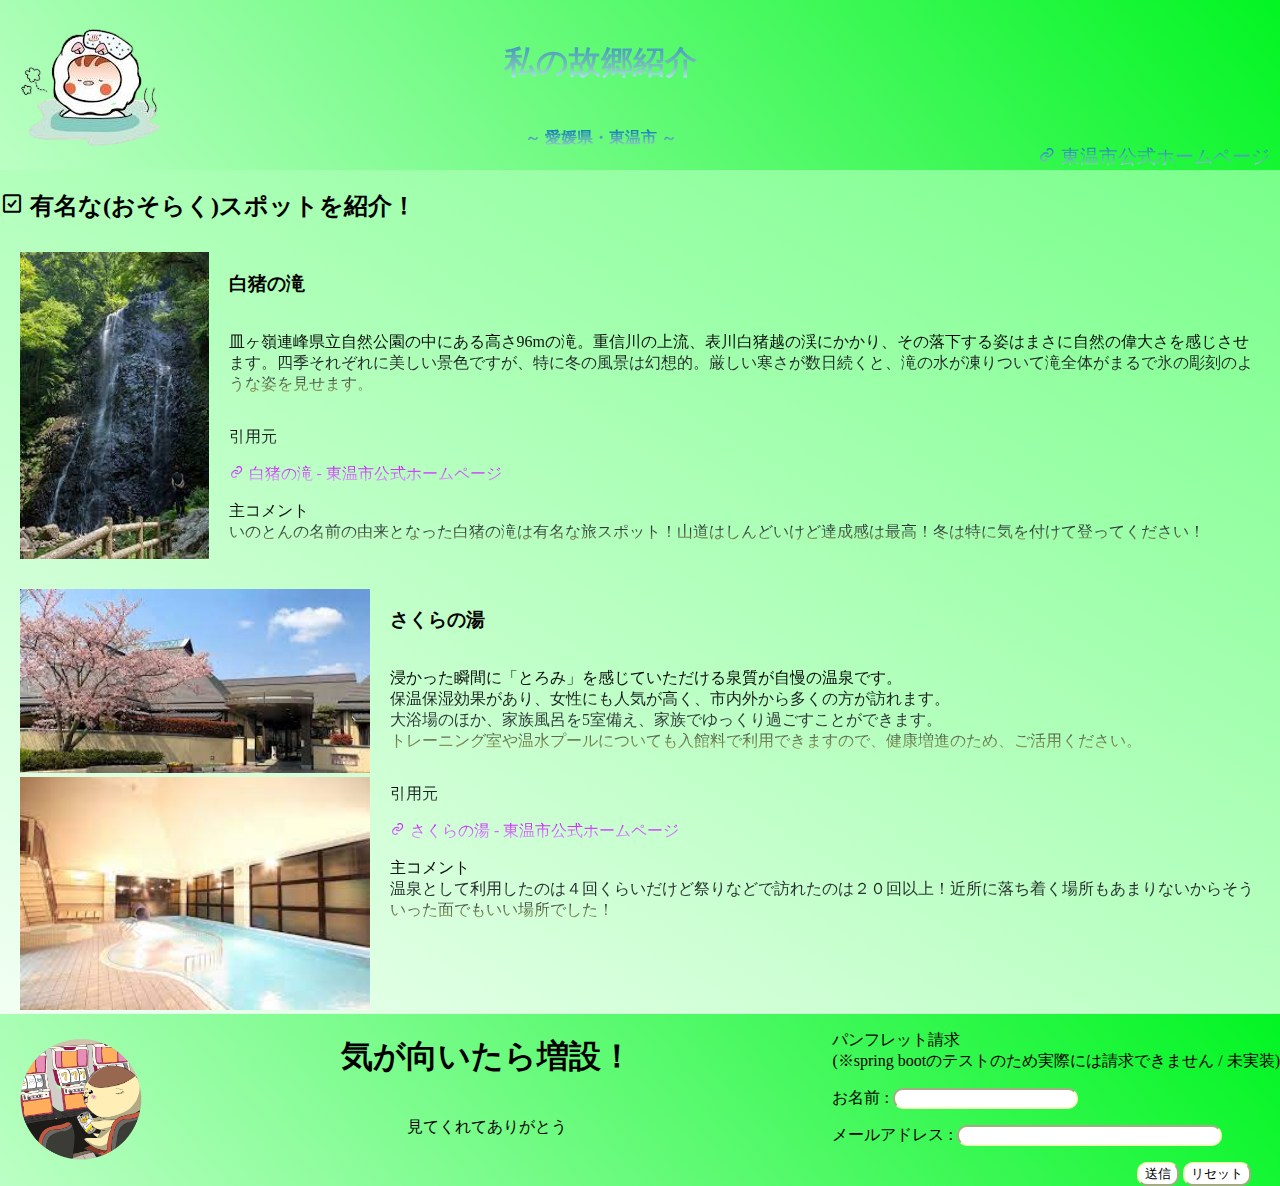
<file: myWebSite_3/HTML/index.html>
<!DOCTYPE html>
<html lang="ja">
<head>
    <meta charset="UTF-8">
    <title>私の故郷紹介</title>
    <link rel="stylesheet" href="../CSS/style.css">
    <link href='https://unpkg.com/boxicons@2.1.4/css/boxicons.min.css' rel='stylesheet'>
</head>
<body>
    <header class="header">
        <div class="imageIcon">
            <img src="../images/inotonIcon.png" alt="いのとん">
        </div>
        <div class="title_container">
            <h1 id="font">私の故郷紹介</h1>
            <h4 id="font">～&nbsp;愛媛県・東温市&nbsp;～</h4>
        </div>
        <div class="link_container">
            <a href="https://www.city.toon.ehime.jp/" id="font" target="_blank" rel="noopener noreferrer"><i class='bx bx-link'></i>&nbsp;東温市公式ホームページ</a>
        </div>
    </header>

    <div class="main_container">
        <h2><i class='bx bx-check-square' ></i>&nbsp;有名な(おそらく)スポットを紹介！</h2>
        <div class="famous_place_introduce">
            <img src="../images/fall.jpg" width="400px">
            <div class="describe">
                <h3>白猪の滝</h3>
                <p id="main_font">皿ヶ嶺連峰県立自然公園の中にある高さ96mの滝。重信川の上流、表川白猪越の渓にかかり、その落下する姿はまさに自然の偉大さを感じさせます。四季それぞれに美しい景色ですが、特に冬の風景は幻想的。厳しい寒さが数日続くと、滝の水が凍りついて滝全体がまるで氷の彫刻のような姿を見せます。</p>
                <p id="main_font">引用元</p>
                <a href="https://www.city.toon.ehime.jp/soshiki/13/2156.html" id="link_font" target="_blank" rel="noopener noreferrer"><i class='bx bx-link'></i>&nbsp;白猪の滝 - 東温市公式ホームページ</a>
                <p id="main_font">主コメント<br>いのとんの名前の由来となった白猪の滝は有名な旅スポット！山道はしんどいけど達成感は最高！冬は特に気を付けて登ってください！</p>
            </div>
        </div>
        <div class="famous_place_introduce">
            <div>
                <img src="../images/hotspring.jpg" width="350px">
                <div><img src="../images/hotspring2.jpg" width="350px"></div>
            </div>
            <div class="describe">
                <h3>さくらの湯</h3>
                <p id="main_font">浸かった瞬間に「とろみ」を感じていただける泉質が自慢の温泉です。<br>保温保湿効果があり、女性にも人気が高く、市内外から多くの方が訪れます。<br>大浴場のほか、家族風呂を5室備え、家族でゆっくり過ごすことができます。<br>トレーニング室や温水プールについても入館料で利用できますので、健康増進のため、ご活用ください。</p>
                <p id="main_font">引用元</p>
                <a href="https://www.city.toon.ehime.jp/soshiki/13/10120.html" id="link_font" target="_blank" rel="noopener noreferrer"><i class='bx bx-link'></i>&nbsp;さくらの湯 - 東温市公式ホームページ</a>
                <p id="main_font">主コメント<br>温泉として利用したのは４回くらいだけど祭りなどで訪れたのは２０回以上！近所に落ち着く場所もあまりないからそういった面でもいい場所でした！</p>
            </div>
        </div>
    </div>
    <footer class="footer">
        <div class="imageIcon">
            <img src="../images/myIcon.png" height="140px">
        </div>
        <div class="text_container">
            <h1>気が向いたら増設！</h1>
            <p>見てくれてありがとう</p>
        </div>
        <div class="requset_container">
            <p>パンフレット請求<br>(※spring&nbsp;bootのテストのため実際には請求できません&nbsp;/&nbsp;未実装)</p>
            <form>
                <p>お名前&nbsp;:&nbsp;<input type="text" name="name" size="20" class="form_design"></p>
                <p>メールアドレス&nbsp;:&nbsp;<input type="text" name="mail" size="30" class="form_design"></p>
                <div id="button">
                    <input type="submit" value="送信" class="form_design">
                    <input type="reset" value="リセット" class="form_design">
                </div>
            </form>
        </div>
    </footer>
</body>
</html>
</file>
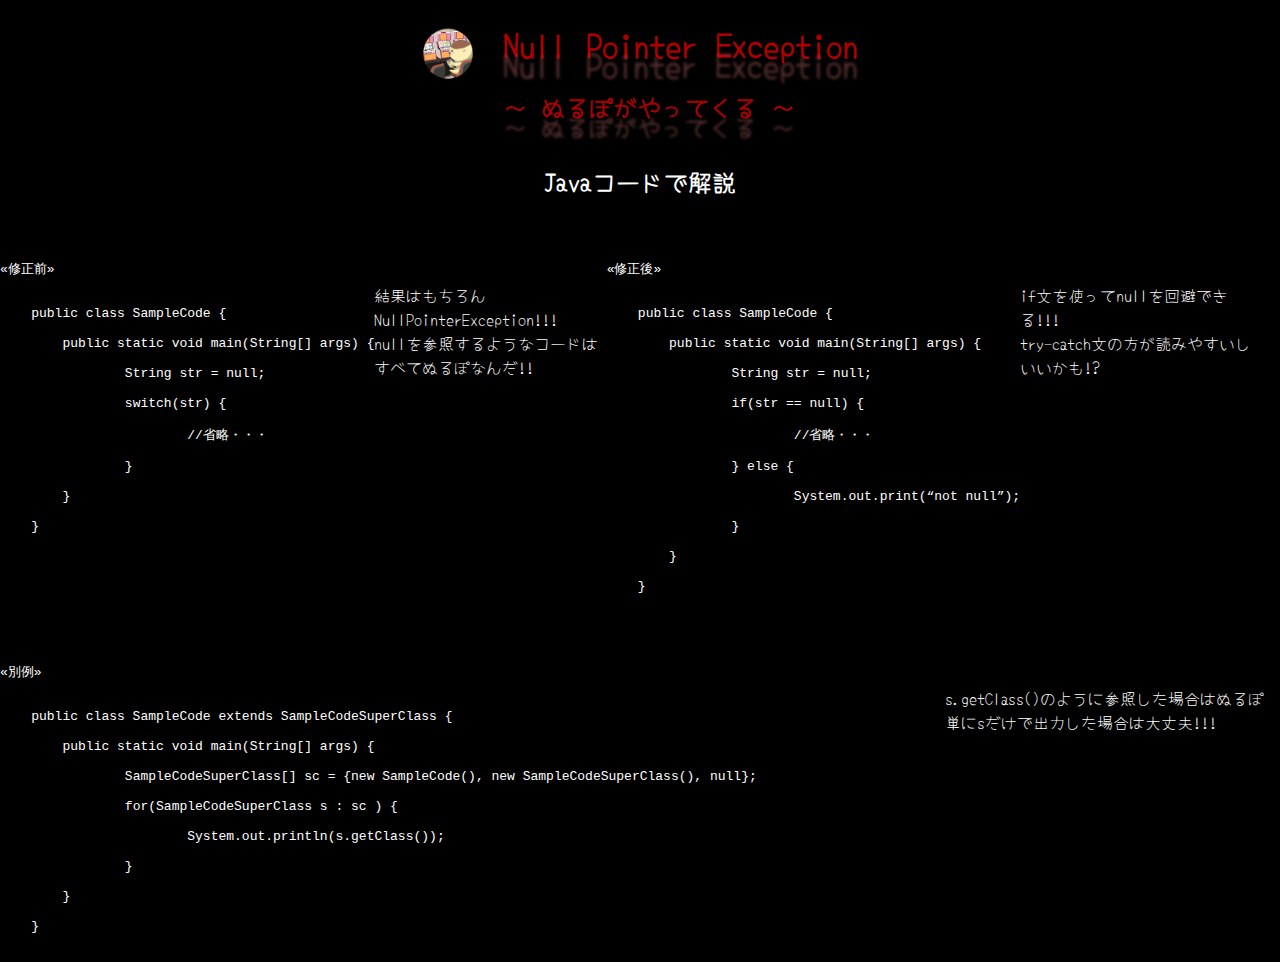
<file: myWebSite_4/HTML/index.html>
<!DOCTYPE html>
<html lang="ja">
<head>
    <meta charset="UTF-8">
    <title>ぬるぽ</title>
    <link rel="stylesheet" href="../CSS/style.css">
</head>
<body>
    <header class="header">
        <div class="icon">
            <img src="../images/myIcon.png" width="50px">
        </div>
        <div class="title_container">
            <h1>Null&nbsp;Pointer&nbsp;Exception</h1>
            <h2>～&nbsp;ぬるぽがやってくる&nbsp;～</h2>
        </div>
    </header>
    <div class="main_container">
        <h2>Javaコードで解説</h3>
        <div class="sample">
            <pre class="code_sample">
    <p>&laquo;修正前&raquo;</p>
    public&nbsp;class&nbsp;SampleCode&nbsp;&lbrace;<br>
    &#009;public&nbsp;static&nbsp;void&nbsp;main&lpar;String&#91;&#93;&nbsp;args&rpar;&nbsp;&lbrace;<br>
    &#009;&#009;String&nbsp;str&nbsp;=&nbsp;null;<br>
    &#009;&#009;switch&lpar;str&rpar;&nbsp;&lbrace;<br>
    &#009;&#009;&#009;//省略・・・<br>
    &#009;&#009;&rbrace;<br>
    &#009;&rbrace;<br>
    &rbrace;
            </pre>
            <div class="describe">
                <p><br><br>結果はもちろんNullPointerException!!!<br>
                nullを参照するようなコードは<br>
                すべてぬるぽなんだ!!</p>
            </div>
            <pre class="code_sample">
    <p>&laquo;修正後&raquo;</p>
    public&nbsp;class&nbsp;SampleCode&nbsp;&lbrace;<br>
    &#009;public&nbsp;static&nbsp;void&nbsp;main&lpar;String&#91;&#93;&nbsp;args&rpar;&nbsp;&lbrace;<br>
    &#009;&#009;String&nbsp;str&nbsp;=&nbsp;null;<br>
    &#009;&#009;if&lpar;str&nbsp;==&nbsp;null&rpar;&nbsp;&lbrace;<br>
    &#009;&#009;&#009;//省略・・・<br>
    &#009;&#009;&rbrace;&nbsp;else&nbsp;&lbrace;<br>
    &#009;&#009;&#009;System.out.print&lpar;&#147;not&nbsp;null&#148;&rpar;;<br>
    &#009;&#009;&rbrace;<br>
    &#009;&rbrace;<br>
    &rbrace;
            </pre>
            <div class="describe"> 
                <p><br><br>if文を使ってnullを回避できる!!!<br>
                try-catch文の方が読みやすいしいいかも!?</p>
            </div>
        </div>
        <div class="sample">
            <pre class="code_sample">
    <p>&laquo;別例&raquo;</p>
    public&nbsp;class&nbsp;SampleCode&nbsp;extends&nbsp;SampleCodeSuperClass&nbsp;&lbrace;<br>
    &#009;public&nbsp;static&nbsp;void&nbsp;main&lpar;String&#91;&#93;&nbsp;args&rpar;&nbsp;&lbrace;<br>
    &#009;&#009;SampleCodeSuperClass&#91;&#93;&nbsp;sc&nbsp;=&nbsp;&lbrace;new&nbsp;SampleCode&lpar;&rpar;&comma;&nbsp;new&nbsp;SampleCodeSuperClass&lpar;&rpar;&comma;&nbsp;null&rbrace;;<br>
    &#009;&#009;for&lpar;SampleCodeSuperClass&nbsp;s&nbsp;:&nbsp;sc&nbsp;&rpar;&nbsp;&lbrace;<br>
    &#009;&#009;&#009;System.out.println&lpar;s.getClass&lpar;&rpar;&rpar;;<br>
    &#009;&#009;&rbrace;<br>
    &#009;&rbrace;<br>
    &rbrace;
            </pre>
            <div class="describe">
                <p><br><br>s.getClass&lpar;&rpar;のように参照した場合はぬるぽ<br>
                単にsだけで出力した場合は大丈夫!!!</p>
            </div>
        </div>
    </div>
</body>
</html>
</file>
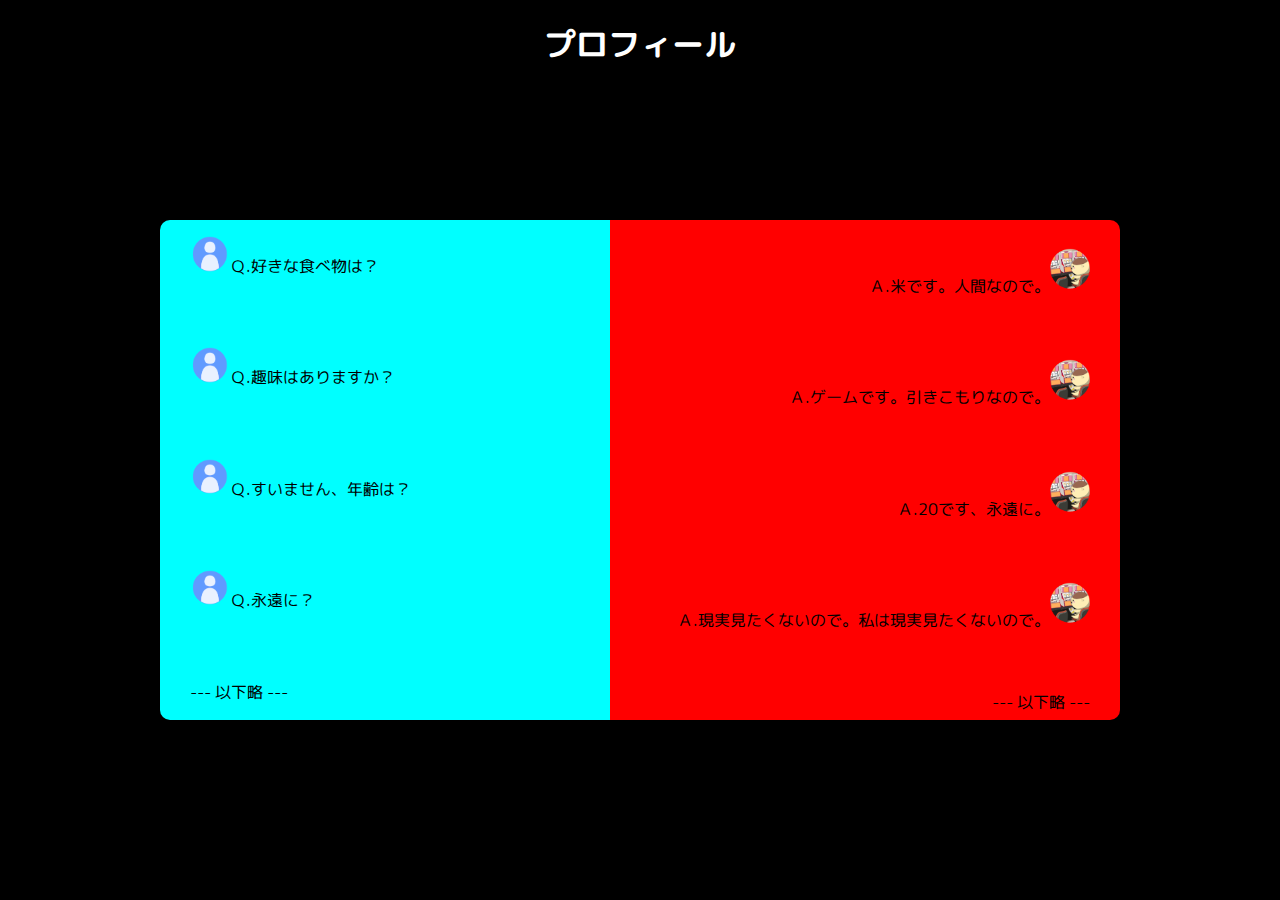
<file: myWebSite_5/HTML/index.html>
<!DOCTYPE html>
<html lang="ja">
<head>
    <meta charset="UTF-8">
    <title>プロフィール</title>
    <link rel="stylesheet" href="../CSS/style.css">
    <link href="https://fonts.googleapis.com/css?family=M+PLUS+Rounded+1c" rel="stylesheet">
</head>
<body>
    <header class="header">
        <div class="title_container">
            <h1>プロフィール</h1>
        </div>
    </header>
    <div class="main_container">
        <div class="question_container">
            <p><img src="../images/yourIcon.png" width="40px">Ｑ.好きな食べ物は？</p>
            <p><img src="../images/yourIcon.png" width="40px">Ｑ.趣味はありますか？</p>
            <p><img src="../images/yourIcon.png" width="40px">Ｑ.すいません、年齢は？</p>
            <p><img src="../images/yourIcon.png" width="40px">Ｑ.永遠に？</p>
            <p>---&nbsp;以下略&nbsp;---</p>
        </div>
        <div class="answer_container">
            <p>Ａ.米です。人間なので。<img src="../images/myIcon.png" width="40px"></p>
            <p>Ａ.ゲームです。引きこもりなので。<img src="../images/myIcon.png" width="40px"></p>
            <p>Ａ.20です、永遠に。<img src="../images/myIcon.png" width="40px"></p>
            <p>Ａ.現実見たくないので。私は現実見たくないので。<img src="../images/myIcon.png" width="40px"></p>
            <p>---&nbsp;以下略&nbsp;---</p>
        </div>
    </div>
</body>
</html>
</file>
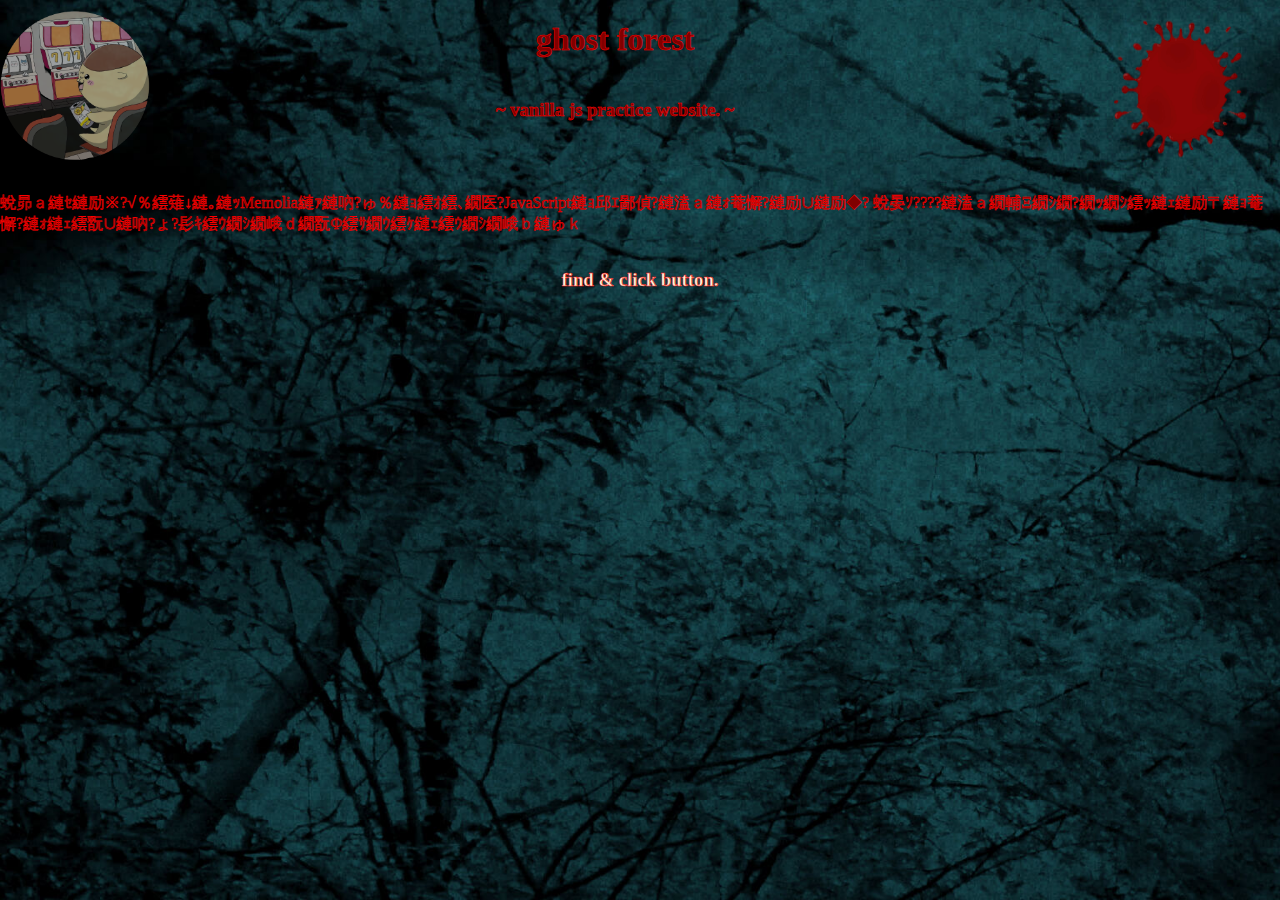
<file: myWebSite_6/HTML/index.html>
<!DOCTYPE html>
<html lang="ja">
<head>
    <meta charset="UTF-8">
    <title>GhostForest</title>
    <link rel="stylesheet" href="../CSS/style.css">
</head>
<body>
    <header class="header">
        <div class="icon">
            <img src="../images/myIcon.png" width="150px">
        </div>
        <div class="title_container">
            <h1>ghost&nbsp;forest</h1>
            <h3>~&nbsp;vanilla&nbsp;js&nbsp;practice&nbsp;website.&nbsp;~</h3>
        </div>
        <img src="../images/blood.png" alt="blood" id="pic" width="200px">
    </header>
    <div class="main_container" id="main">
        <div id="myName" onclick="clickName()">your&nbsp;name?</div>
        <div id="question" onclick="clickQuestion()">what&nbsp;is&nbsp;this</div>
        <div id="help" onclick="clickHelp()">help!</div>
        <div id="change" onclick="clickChange()">please&nbsp;cute&nbsp;ghost</div>
    </div>
    <div class="text">
        <p class="type" data-speed="2">蛻昴ａ縺ｾ縺励※?√％繧薙↓縺｡縺ｯMemolia縺ｧ縺吶?ゅ％縺ｮ繧ｵ繧､繝医?JavaScript縺ｮ邱ｴ鄙偵?縺溘ａ縺ｫ菴懈?縺励∪縺励◆?
            蛻晏ｿ????縺溘ａ繝輔Ξ繝ｼ繝?繝ｯ繝ｼ繧ｯ縺ｪ縺励〒縺ｮ菴懈?縺ｫ縺ｪ繧翫∪縺吶?ょ?髟ｷ繧ｳ繝ｼ繝峨ｄ繝翫Φ繧ｻ繝ｳ繧ｹ縺ｪ繧ｳ繝ｼ繝峨ｂ縺ゅｋ
            縺ｨ諤昴＞縺ｾ縺吶′貂ｩ縺九＞逶ｮ縺ｧ隕九※縺上□縺輔＞?
            證?▽縺ｶ縺励↓縺薙≧縺?≧邁｡蜊倥↑繧ｵ繧､繝医ｒ菴懊▲縺ｦ縺?∪縺呻ｼ√Ξ繧ｹ繝昴Φ繧ｷ繝悶ョ繧ｶ繧､繝ｳ縺ｫ縺ｯ縺ｪ縺｣縺ｦ縺?∪縺帙ｓ?
            逕ｳ縺苓ｨｳ縺斐＊縺?∪縺帙ｓ...縲Ｄss縺ｧabsolute繧剃ｽｿ縺??縺ｯ縺ゅ∪繧翫ｈ縺上↑縺?→閨槭″縺ｾ縺励◆縺ｮ縺ｧ縺ｪ繧九∋縺丈ｽｿ繧上↑縺?ｈ縺?↓縺励※縺?∪縺吶?
            24蜊偵〒螳溷漁邨碁ｨ薙′縺ｪ縺?◆繧√＞繧阪＞繧堺ｸ榊ｮ峨ｒ謖√▲縺ｦ驕弱＃縺励※縺?ｋ譌･縲?〒縺吶?
            譁?ｭ怜喧縺代ヤ繝ｼ繝ｫ繧剃ｽｿ縺｣縺ｦ縺?ｋ縺ｮ縺ｧ縺吶′縲∬恭隱槭→縺九□縺ｨ譁?ｭ怜喧縺代↓縺ｪ繧峨↑縺??縺ｧ螟ｧ螟峨〒縺吶?縺薙ｌ縲
            譌･譛ｬ隱槭〒縺ｧ縺阪ｋ縺?縺第遠縺､繧医≧縺ｫ縺励↑縺?→縺?￠縺ｪ縺??縺悟宍縺励＞縺ｧ縺吶?
            縺ゅ￥縺ｾ縺ｧ閭梧勹縺ｨ縺励※菴ｿ縺?◆縺?□縺代↑縺ｮ縺ｧ驕ｩ蠖薙↓諤昴▲縺ｦ縺?ｋ縺薙→繧呈遠縺｣縺ｦ縺?ｋ縺ｮ縺ｧ縺吶′縲√↑縺九↑縺区枚蟄励′
            蝓九∪繧峨↑縺??縺ｧ蝗ｰ縺｣縺ｦ縺?∪縺吶?
            鬆大ｼｵ縺｣縺ｦ縺ｿ縺ｾ縺励◆縺梧枚蟄励′蝓九∪繧峨↑縺??縺ｧ豌励↓縺ｪ繧玖ｨ倅ｺ九°繧画枚蟄励ｒ蛻?ｊ謚懊＞縺ｦ縺ｨ縺｣縺ｦ縺阪∪縺吶?縲
            -繝ｩ繧､繝悶Λ繝ｪ縺ｨ縺ｯ- 蜀榊茜逕ｨ蜿ｯ閭ｽ縺ｪ繝励Ο繧ｰ繝ｩ繝?繧堤音螳壹?繧ｳ繝ｳ繧ｻ繝励ヨ縺ｫ蠕薙▲縺ｦ1縺､縺ｮ繝輔ぃ繧､繝ｫ縺ｫ髮?ａ縺溘ｂ縺ｮ縺ｧ縺吶?ゅい
            繝励Μ繧ｱ繝ｼ繧ｷ繝ｧ繝ｳ縺ｪ縺ｩ縺ｮ髢狗匱繧偵☆繧矩圀縺ｫ繝ｩ繧､繝悶Λ繝ｪ繧剃ｽｿ縺?→縲√Λ繧､繝悶Λ繝ｪ縺ｮ荳ｭ縺九ｉ驕ｩ螳懷ｿ?ｦ√↑繝励Ο繧ｰ繝ｩ繝?繧貞叙繧雁?縺励※菴ｿ縺?％縺ｨ縺
            後〒縺阪∪縺吶?ゅΛ繧､繝悶Λ繝ｪ繧剃ｽｿ縺医?縲√◎縺ｮ蛻?□縺代?繝ｭ繧ｰ繝ｩ繝?繧偵☆繧区焔髢薙ｒ逵√￠繧九ｏ縺代〒縺吶?
            -繝輔Ξ繝ｼ繝?繝ｯ繝ｼ繧ｯ縺ｨ縺ｯ- 繝輔Ξ繝ｼ繝?繝ｯ繝ｼ繧ｯ縺ｨ縺ｯ縲∵眠縺励＞繝励Ο繧ｰ繝ｩ繝?繧帝幕逋ｺ縺吶ｋ髫帙↓菴ｿ縺医ｋ譫?邨?∩縺ｧ縺吶?ゅヵ繝ｬ繝ｼ繝?繝ｯ繝ｼ繧ｯ繧剃ｽｿ縺
            医?繝励Ο繧ｰ繝ｩ繝?縺ｮ譫?邨?∩?亥悄蜿ｰ?峨∪縺ｧ逕ｨ諢上＆繧後ｋ蛻?□縺代?√Λ繧､繝悶Λ繝ｪ繧医ｊ蜉ｹ邇?噪縺ｨ縺ｯ險?縺医∪縺吶?ゅ◎縺ｮ蜿埼擇縲∵ｱｺ縺ｾ縺｣縺滓棧邨?∩縺ｫ
            蠕薙ｏ縺ｪ縺?→縺?￠縺ｪ縺??縺ｧ縲√Λ繧､繝悶Λ繝ｪ繧医ｊ閾ｪ逕ｱ蠎ｦ縺ｯ菴弱＞縺ｧ縺吶?
            謾ｿ豐ｻ縺ｮ險倅ｺ九〒縺吶?ゅ?悟ｭｦ縺ｶ諢乗ｬｲ縺後≠繧後?縲∬ｪｰ縺ｧ繧ょ､ｧ蟄ｦ縺ｧ蟄ｦ縺ｶ縺薙→縺後〒縺阪ｋ繧医≧縺ｫ縺吶ｋ縺ｮ縺梧悍縺ｾ縺励＞縲ょｮｶ蠎ｭ縺ｮ邨梧ｸ育腸蠅?↓繧医ｋ
            縲梧蕗閧ｲ譬ｼ蟾ｮ縲阪?譏ｯ豁｣縺ｫ驥阪＞閻ｰ繧偵≠縺偵◆謾ｿ蠎懊′縲√?檎ｵｦ莉伜梛縲榊･ｨ蟄ｦ驥代ｒ蜿励￠蜿悶ｌ繧倶ｺｺ繧??∵肢讌ｭ譁呎ｸ帛?縺ｮ蟇ｾ雎｡縺ｫ縺ｪ繧倶ｺｺ繧貞ｺ?￡繧区婿驥昴ｒ髢｣隴ｰ豎ｺ螳壹＠縺溘?
            迴ｾ迥ｶ縺ｮ蛻ｶ蠎ｦ縺ｯ縲∝ｹｴ蜿趣ｼ抵ｼ暦ｼ蝉ｸ??譛ｪ貅?縺ｮ菴乗ｰ醍ｨ朱撼隱ｲ遞惹ｸ門ｸｯ縺ｧ縺ｯ譛?螟ｧ縺ｧ蟷ｴ邏?ｼ托ｼ厄ｼ蝉ｸ??縺ｮ謾ｯ謠ｴ縺悟女縺代ｉ繧後ｋ縲ゑｼ抵ｼ仙ｹｴ蠎ｦ縺ｫ蟋九∪縺｣縺溘?ゅ％縺?＠縺
            滉ｸ門ｸｯ縺ｮ螟ｧ蟄ｦ縺ｪ縺ｩ縺ｸ縺ｮ騾ｲ蟄ｦ邇??縲?ｼ托ｼ吝ｹｴ蠎ｦ縺ｮ?費ｼ撰ｼ?°繧会ｼ抵ｼ貞ｹｴ蠎ｦ縺ｯ?包ｼ暦ｼ?↓荳頑?縺励◆縲よ眠譁ｹ驥昴〒縺ｯ縲∵髪謠ｴ縺ｮ蟇ｾ雎｡荳門ｸｯ繧貞ｺ?￡繧九?ゑｼ抵ｼ泌ｹｴ蠎ｦ縺九ｉ縲遘
            ∫ｫ九?逅?ｷ･霎ｲ邉ｻ縺ｧ蟄ｦ縺ｶ蝣ｴ蜷医ｄ縲∵恩鬢翫☆繧句ｭ舌′?謎ｺｺ莉･荳翫?荳門ｸｯ縺ｯ縲∝ｹｴ蜿守ｴ?ｼ厄ｼ撰ｼ蝉ｸ??縺ｾ縺ｧ縺ｮ荳ｭ髢捺園蠕怜ｱ､繧よ髪謠ｴ繧貞女縺代ｉ繧後ｋ繧医≧縺ｫ縺吶ｋ縲ょｰ?擂繧貞燕蜷代
            ″縺ｫ閠?∴繧峨ｌ繧句ｭｦ逕溘′縺ｭ繧峨＞騾壹ｊ縺ｫ蠅励∴繧九?縺ｧ縺ゅｌ縺ｰ縲∽ｸ?豁ｩ蜑埼?ｲ縺?縺ｨ縺?∴繧九?りｿ疲ｸ医′蠢?ｦ√↑縲瑚ｲｸ荳主梛縲榊･ｨ蟄ｦ驥代?謾ｹ蝟?ｭ悶ｂ遉ｺ縺輔ｌ縺溘?りｿ斐☆邱城｡阪?螟峨∴縺ｪ縺?ｂ縺ｮ縺ｮ譛医???霑
            疲ｸ磯｡阪ｒ貂帙ｉ縺吝宛蠎ｦ繧剃ｽｿ縺医ｋ莠ｺ縺ｮ遽?峇繧偵?∝ｺ?￡繧区婿蜷代□縲ゅ?阪％縺ｮ蛻ｶ蠎ｦ謨ｰ蟷ｴ蜑阪￥繧峨＞縺九ｉ蛻ｶ螳壹＠縺ｦ縺ｻ縺励＞縺九▲縺?..縲
        </p>
    </div>
    <footer>
        <div class="describe">
            <h3>find&nbsp;&&nbsp;click&nbsp;button.</h3>
        </div>
    </footer>
    <script src="../JS/script.js"></script>
</body>
</html>
</file>
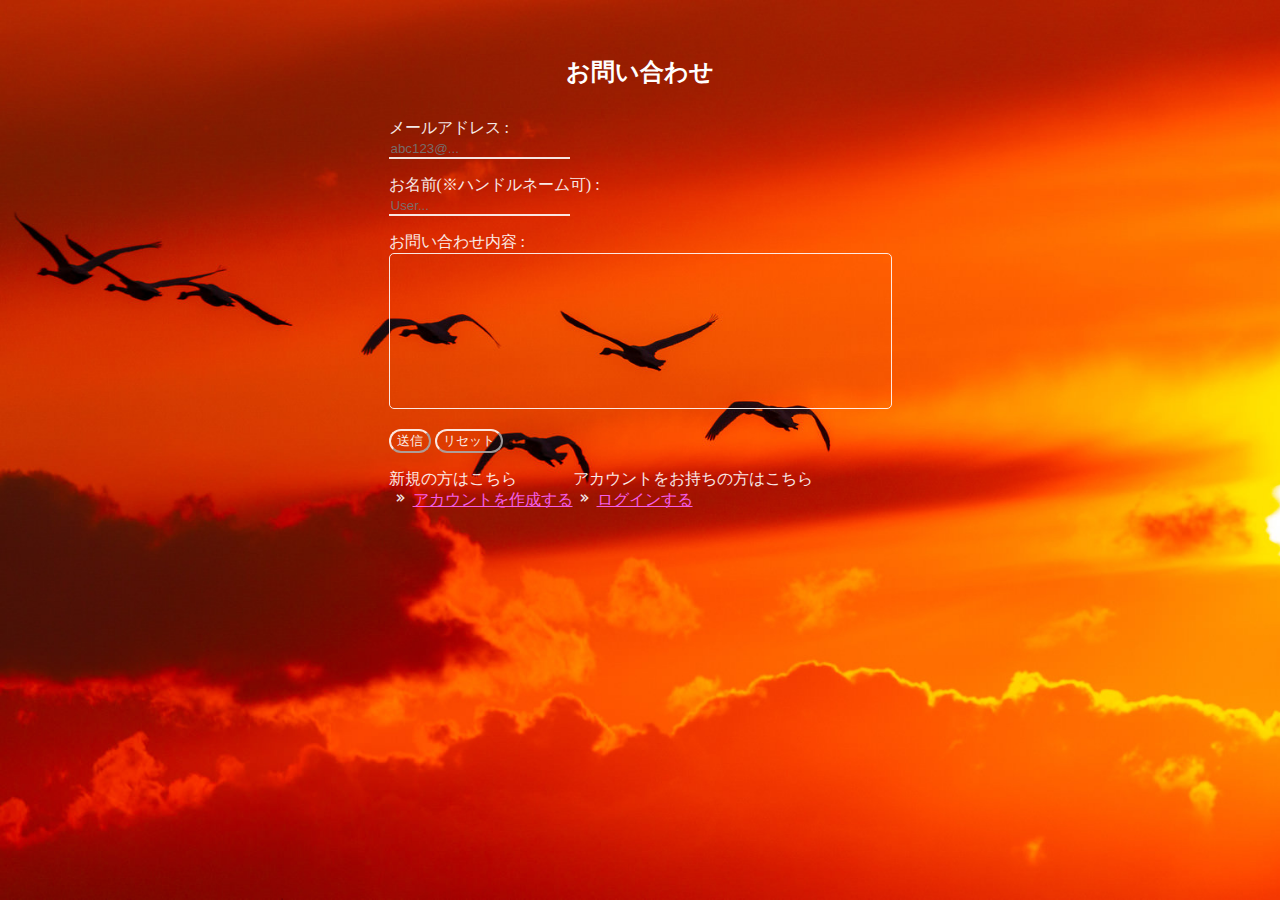
<file: myWebSite_7/html/form.html>
<!DOCTYPE html>
<html lang="ja">
    <head>
        <meta charset="UTF-8">
        <title>お問い合わせ</title>
        <link rel="stylesheet" href="../css/style.css">
        <link href='https://unpkg.com/boxicons@2.1.4/css/boxicons.min.css' rel='stylesheet'>
    </head>
    <body id="form">
        <div class="title_container">
            <h2>お問い合わせ</h2>
        </div>
        <div class="form_container" id="lr_fade">
            <form id="form_display" action="../php/form.php" method="post">
                <p>メールアドレス&nbsp;:&nbsp;<br><input type="text" placeholder="abc123@..." name="form[0]"></p>
                <p>お名前(※ハンドルネーム可)&nbsp;:&nbsp;<br><input type="text" placeholder="User..." name="form[1]"></p>
                <p>お問い合わせ内容&nbsp;:&nbsp;<br><textarea rows="10" cols="60" name="form[2]"></textarea></p>
                <div class="button_container">
                    <input class="button" type="submit" value="送信">
                    <input class="button" type="reset" value="リセット">
                </div>
                <div class="lr_link">
                    <p>新規の方はこちら<br>
                    &nbsp;<i class='bx bx-chevrons-right'></i>&nbsp;<a href="../html/register.html">アカウントを作成する</a></p>
                    <p>アカウントをお持ちの方はこちら<br>
                    &nbsp;<i class='bx bx-chevrons-right'></i>&nbsp;<a href="../html/login.html">ログインする</a></p>
                </div>
            </form>
        </div>
        <script src="../js/script.js"></script>
    </body>
</html>
</file>
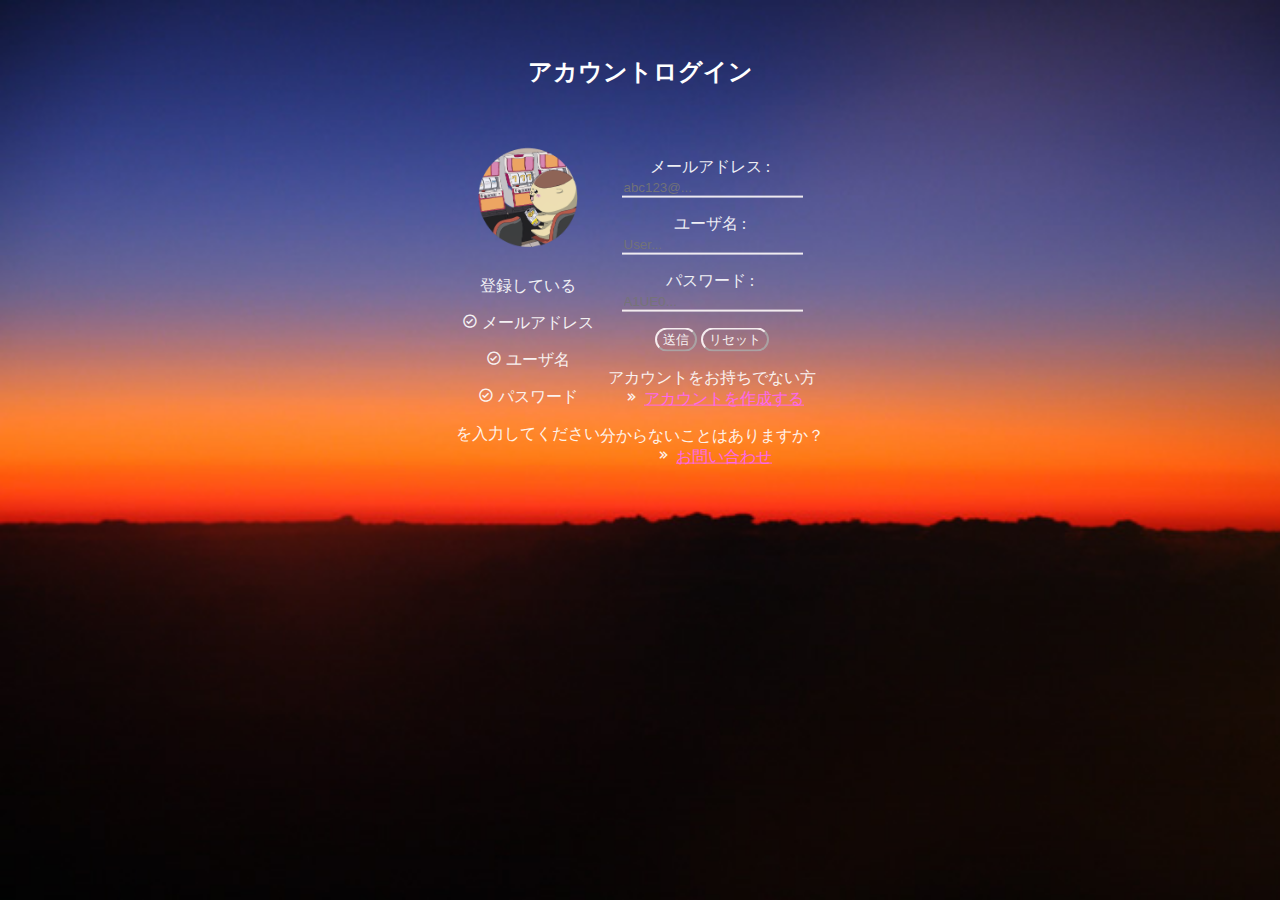
<file: myWebSite_7/html/login.html>
<!DOCTYPE html>
<html lang="ja">
    <head>
        <meta charset="UTF-8">
        <title>ログイン</title>
        <link rel="stylesheet" href="../css/style.css">
        <link href='https://unpkg.com/boxicons@2.1.4/css/boxicons.min.css' rel='stylesheet'>
    </head>
    <body id="lr">
        <div class="title_container">
            <h2>アカウントログイン</h2>
        </div>
        <div class="lr_container" id="lr_fade">
            <div class="left_container">
                <img src="../images/myIcon.png" width="100px">
                <p>登録している</p>
                <p><i class='bx bx-check-circle'></i>&nbsp;メールアドレス</p>
                <p><i class='bx bx-check-circle'></i>&nbsp;ユーザ名</p>
                <p><i class='bx bx-check-circle'></i>&nbsp;パスワード</p>
                <p>を入力してください</p>
            </div>
            <div class="right_container">
                <form id="login_form" class="form" action="../php/Login.php" method="post">
                <p>メールアドレス&nbsp;:&nbsp;<br><input type="text" placeholder="abc123@..." name="login[0]"　required="required"></p>
                <p>ユーザ名&nbsp;:&nbsp;<br><input type="text" placeholder="User..." name="login[1]"　required="required"></p>
                <p>パスワード&nbsp;:&nbsp;<br><input type="text" placeholder="A1UE0..." name="login[2]"　required="required"></p>
                <div class="button_container">
                    <input class="button" type="submit" value="送信">
                    <input class="button" type="reset" value="リセット">
                </div>
                <p>アカウントをお持ちでない方<br>
                    &nbsp;<i class='bx bx-chevrons-right'></i>&nbsp;<a href="../html/register.html">アカウントを作成する</a></p>
                <p>分からないことはありますか？<br>
                    &nbsp;<i class='bx bx-chevrons-right'></i>&nbsp;<a href="../html/form.html">お問い合わせ</a></p>
                </form>
            </div>
        </div>
        <script src="../js/script.js"></script>
    </body>
</html>
</file>
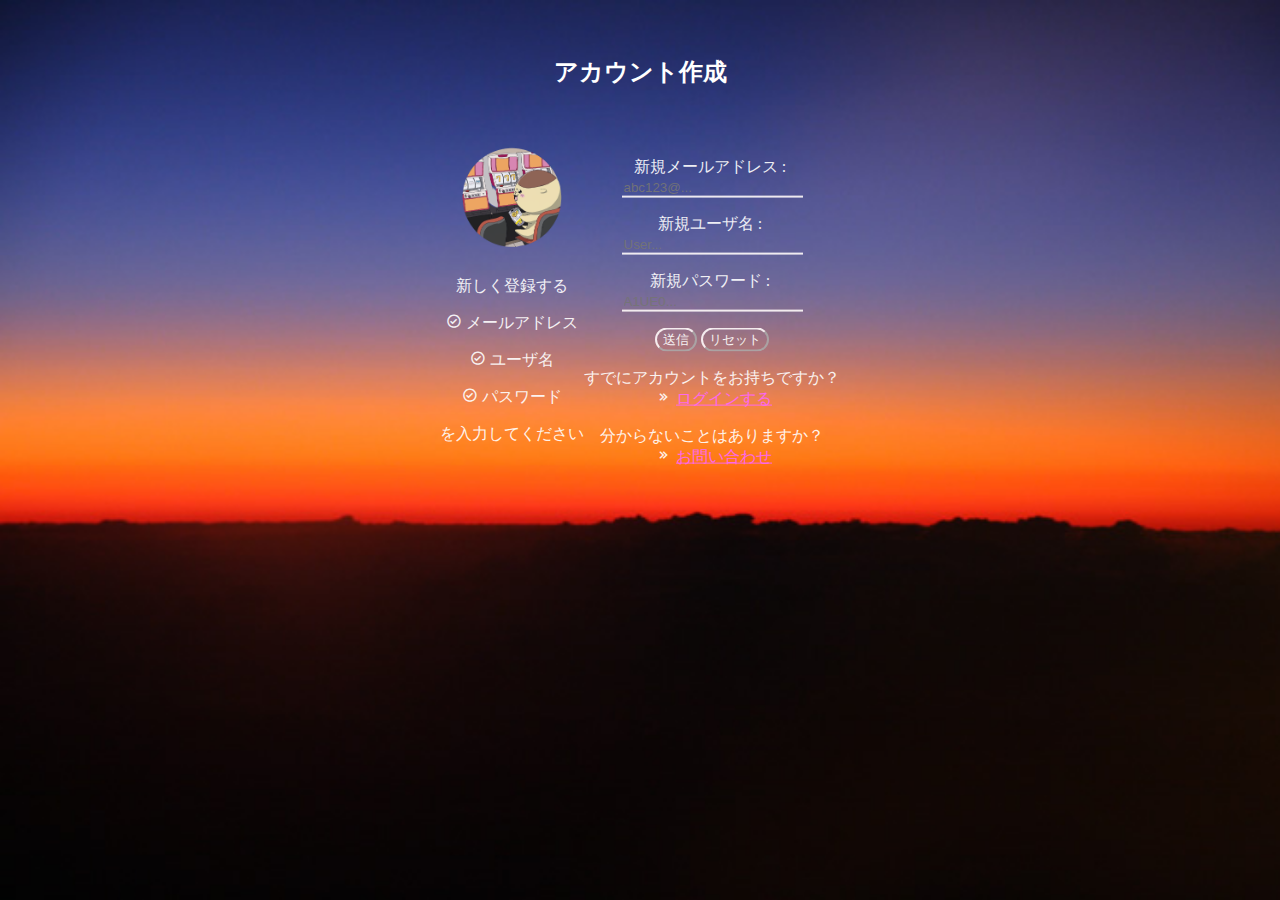
<file: myWebSite_7/html/register.html>
<!DOCTYPE html>
<html lang="ja">
    <head>
        <meta charset="UTF-8">
        <title>アカウント作成</title>
        <link rel="stylesheet" href="../css/style.css">
        <link href='https://unpkg.com/boxicons@2.1.4/css/boxicons.min.css' rel='stylesheet'>
    </head>
    <body id="lr">
        <div class="title_container">
            <h2>アカウント作成</h2>
        </div>
        <div class="lr_container" id="lr_fade">
            <div class="left_container">
                <img src="../images/myIcon.png" width="100px">
                <p>新しく登録する</p>
                <p><i class='bx bx-check-circle'></i>&nbsp;メールアドレス</p>
                <p><i class='bx bx-check-circle'></i>&nbsp;ユーザ名</p>
                <p><i class='bx bx-check-circle'></i>&nbsp;パスワード</p>
                <p>を入力してください</p>
            </div>
            <div class="right_container">
                <form id="register_form" class="form" action="../php/Register.php" method="post">
                    <p>新規メールアドレス&nbsp;:&nbsp;<br><input type="text" placeholder="abc123@..." name="register[0]"></p>
                    <p>新規ユーザ名&nbsp;:&nbsp;<br><input type="text" placeholder="User..." name="register[1]"></p>
                    <p>新規パスワード&nbsp;:&nbsp;<br><input type="text" placeholder="A1UE0..." name="register[2]"></p>
                    <div class="button_container">
                        <input class="button" type="submit" value="送信">
                        <input class="button" type="reset" value="リセット">
                    </div>
                    <p>すでにアカウントをお持ちですか？<br>
                        &nbsp;<i class='bx bx-chevrons-right'></i>&nbsp;<a href="../html/login.html">ログインする</a></p>
                    <p>分からないことはありますか？<br>
                        &nbsp;<i class='bx bx-chevrons-right'></i>&nbsp;<a href="../html/form.html">お問い合わせ</a></p>
                </form>
            </div>
        </div>
        <script src="../js/script.js"></script>
    </body>
</html>
</file>
<file: myWebSite_3/CSS/style.css>
body {
    margin: 0;
    background: linear-gradient(30deg, rgb(255, 255, 255), rgb(108, 255, 127));
}

.header {
    position: relative;
    background: linear-gradient(50deg, rgb(187, 255, 196), rgb(2, 245, 35));
    display: flex;
    justify-content: space-between;
}

.imageIcon {
    display: flex;
    align-items: center;
    margin-left: 20px;
}

.title_container {
    display: flex;
    flex-flow: column;
    align-items: center;
}

.title_container h1 {
    padding-top: 20px;
}

.link_container {
    display: flex;
    align-items: flex-end;
    font-size: 120%;
    padding-right: 10px;
}

#font {
    background: linear-gradient(180deg, #00a2ff 0%, #9cf5f2 72%, #cffaf9 100%);
    background: -webkit-linear-gradient(-90deg, #0072b4 0%, #7bc0be 72%, #c9fdfc 100%);
    background-clip: text;
    -webkit-background-clip: text;
    -webkit-text-fill-color: transparent;
}

.main_container {
    position: relative;
}

.famous_place_introduce {
    display: flex;
    justify-content: flex-start;
    margin-top: 30px;
    margin-right: 20px;
    margin-left: 20px;
}

.describe {
    display: flex;
    flex-flow: column;
    margin-left: 20px;
}

#main_font {
    background: linear-gradient(180deg, #000000 0%, #b8b8b8 72%, #f1ff76 120%);
    background: -webkit-linear-gradient(-90deg, #000000 0%, #364242 72%, #f1ff76 120%);
    background-clip: text;
    -webkit-background-clip: text;
    -webkit-text-fill-color: transparent;
}

#link_font {
    background: linear-gradient(180deg, #cc00ff 0%, #d988ff 72%, #e4b6ff 100%);
    background: -webkit-linear-gradient(-90deg, #cc00ff 0%, #d988ff 72%, #e4b6ff 100%);
    background-clip: text;
    -webkit-background-clip: text;
    -webkit-text-fill-color: transparent;
}

.footer {
    position: relative;
    background: linear-gradient(50deg, rgb(187, 255, 196), rgb(2, 245, 35));
    display: flex;
    justify-content: space-between;
}

.text_container {
    display: flex;
    flex-flow: column;
    align-items: center;
}

.request_container {
    position: relative;
    display: flex;
    flex-flow: column;
    align-items: center;
}

.form_design {
    background:rgb(255, 255, 255);
    border-color:rgb(246, 255, 195);
    border-radius: 10px;
}

#button {
    margin-right: 0;
    margin-left: 68%;
}

#error {
    color: red;
}
</file>
<file: myWebSite_4/CSS/style.css>
@import url('https://fonts.googleapis.com/css2?family=Bacasime+Antique&family=Cherry+Bomb+One&family=Darumadrop+One&family=Dela+Gothic+One&family=DotGothic16&family=Playfair+Display:ital@1&family=Yomogi&display=swap');

body {
    margin: 0;
    font-family: 'Bacasime Antique', serif;
    font-family: 'Cherry Bomb One', cursive;
    font-family: 'Darumadrop One', cursive;
    font-family: 'Dela Gothic One', cursive;
    font-family: 'DotGothic16', sans-serif;
    font-family: 'Playfair Display', serif;
    font-family: 'Yomogi', cursive;
    background-color: black;
    color: white;
}

.header {
    height: 20%;
    color: rgba(255, 0, 0, 0.692);
    display: flex;
    justify-content: center;
    text-shadow: 0px 20px 3px rgba(207, 112, 112, 0.4);
    font-weight: bold;
}

.icon {
    margin-top: 25px;
    margin-right: 30px;
}

.main_container h2 {
    display: flex;
    justify-content: center;
}

.sample {
    position: relative;
    display: flex;
    justify-content: space-between;
    margin-right: 1em;
}
</file>
<file: myWebSite_5/CSS/style.css>
body {
    margin: 0;
    background-color: black;
    font-family: "M PLUS Rounded 1c";
}

.header {
    position: relative;
    display: flex;
    justify-content: center;
    color: white;
}

.main_container {
    position: absolute;
    top: 50%;
    left: 50%;
    transform: translate(-50%, -50%);
    width: 75%;
    height: 500px;
    background: none;
    border-radius: 10px;
    margin-top: 20px;
    overflow: hidden;
}

.main_container .question_container {
    position: absolute;
    top: 0;
    left: 0;
    width: 50%;
    height: 100%;
    padding-left: 30px;
    padding-top: 0px;
    display: flex;
    justify-content: space-between;
    flex-direction: column;
    background-color: aqua;
}

.main_container .answer_container {
    position: absolute;
    top: 0;
    right: 0;
    width: 50%;
    height: 100%;
    padding-right: 30px;
    padding-top: 10px;
    display: flex;
    justify-content: space-between;
    flex-direction: column;
    background-color: rgb(255, 0, 0);
    text-align: right;
}
</file>
<file: myWebSite_6/CSS/style.css>
body {
    margin: 0;
    background-image: url(../images/background.jpg);
    background-attachment: fixed;
    background-repeat: no-repeat;
    background-size: cover;
    overflow: hidden;
    color: maroon;
    -webkit-text-stroke: 0.5px red;
}

.header {
    position: relative;
    display: flex;
    justify-content: space-between;
}

.header .icon {
    opacity: 60%;
}

.header .title_container {
    display: flex;
    flex-flow: column;
    text-align: center;
}

.main_container {
    display: none;
    color: rgba(128, 0, 0, 0.966);
    position: absolute;
    top: 60%;
    left: 50%;
    width: 75%;
    height: 50%;
    transform: translate(-50%, -50%);
    background-color: transparent;
}

.main_container #myName {
    display: flex;
    justify-content: center;
}

.main_container #help {
    display: flex;
    flex-flow: column;
    justify-content: flex-end;
    text-align: center;
    margin-right: 300px;
}

.main_container #change {
    display: flex;
    justify-content: flex-end;
    margin-top: 30px;
}

.type {
    opacity: 0;
}

.type.active {
    opacity: 1;
}

.describe {
    display: flex;
    justify-content: center;
    color: beige;
}
</file>
<file: myWebSite_7/css/style.css>
body {
    margin: 0;
}

input[type="text"] {
    color: white;
    background: transparent;
    border-top: none;
    border-left: none;
    border-right: none;
    border-color: snow;
}

input[type="text"]:focus {
    color: white;
    outline: none;
    background: transparent;
}

textarea {
    resize: none;
    color: white;
    background: transparent;
    border-color: snow;
    border-radius: 5px;
}

textarea:focus {
    color: white;
    outline: none;
    background: transparent;
}

a {
    color: #ff66ff;
}

a:valid {
    color: #ff33cc;
}

#lr {
    color: white;
    background-image: url("../images/login&registerBackground.jpg");
    background-size: cover;
    background-attachment: fixed;
    overflow: hidden;
}

#form {
    color: white;
    background-image: url("../images/formBackground.jpg");
    background-size: cover;
    background-attachment: fixed;
    overflow: hidden;
}

.title_container {
    display: flex;
    justify-content: center;
    transform: translateY(50%) translateX(0%);
     -webkit- transform: translateY(50%) translateX(0%);
}

.lr_container {
    position: relative;
    display: flex;
    justify-content: center;
    text-align: center;
    transform: translateY(20%) translateX(0%);
    -webkit- transform: translateY(20%) translateX(0%);
    opacity: 0;
}

.container {
    position: relative;
    display: flex;
    flex-flow: column;
    text-align: center;
     transform: translateY(20%) translateX(0%);
    -webkit- transform: translateY(20%) translateX(0%);
}

.button_container .button{
    color: white;
    background: transparent;
    border-radius: 15px;
    border-color: snow;
}

.form_container {
    position: relative;
    display: flex;
    top: 30px;
    justify-content: center;
    opacity: 0;
}

.lr_link {
    display: flex;
}
</file>
